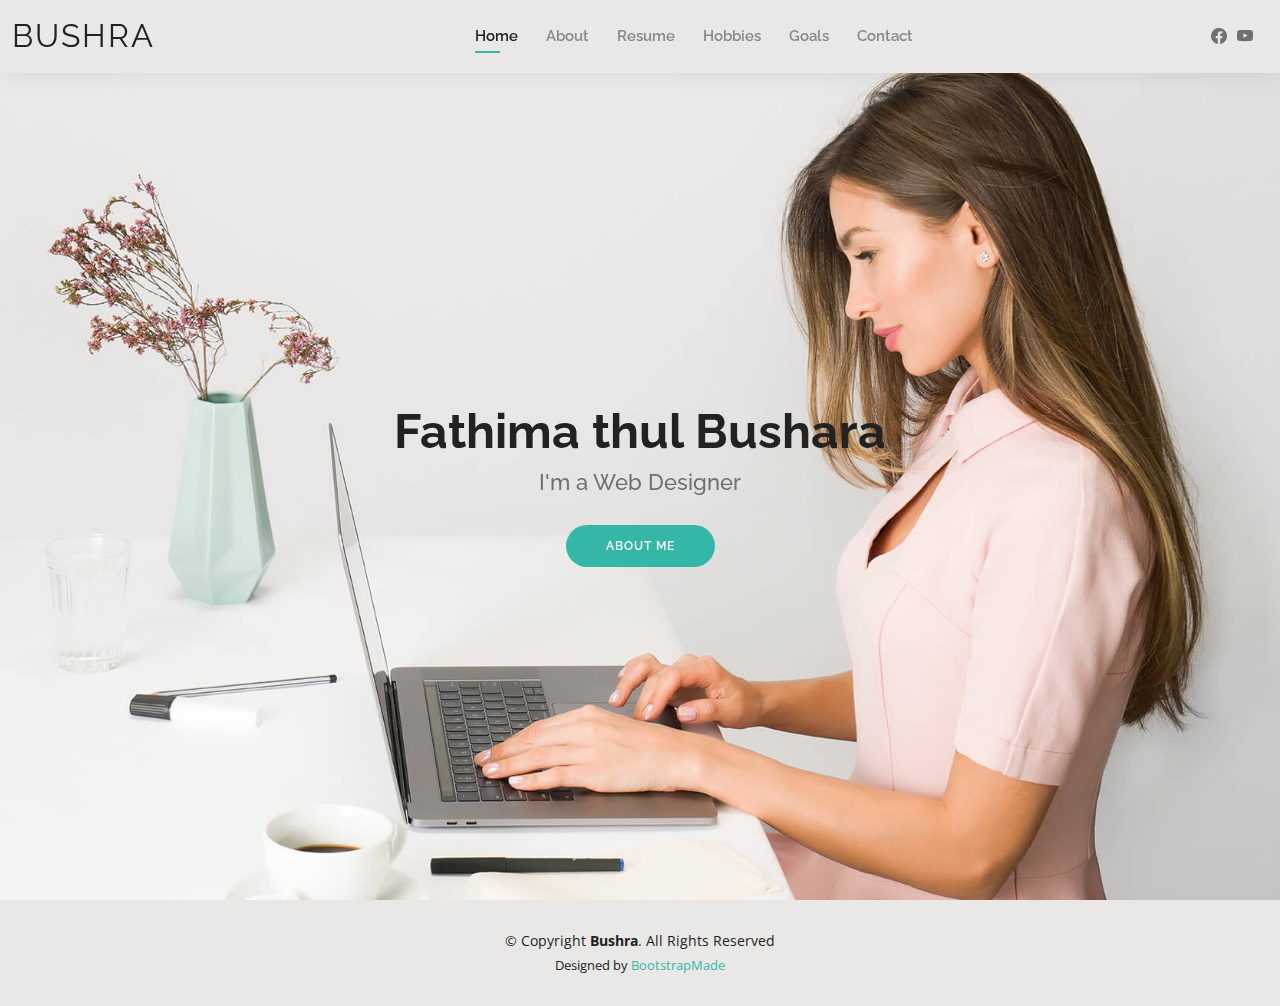
<file: index.html>
<!DOCTYPE html>
<html lang="en">

<head>
  <meta charset="utf-8">
  <meta content="width=device-width, initial-scale=1.0" name="viewport">

  <title>Bushara </title>
  <meta content="" name="description">
  <meta content="" name="keywords">

  <!-- Favicons -->
  <link href="bushara.png" rel="icon">
  <link href="assets/img/apple-touch-icon.png" rel="apple-touch-icon">

  <!-- Google Fonts -->
  <link href="https://fonts.googleapis.com/css?family=Open+Sans:300,300i,400,400i,600,600i,700,700i|Raleway:300,300i,400,400i,500,500i,600,600i,700,700i|Poppins:300,300i,400,400i,500,500i,600,600i,700,700i" rel="stylesheet">

  <!-- Vendor CSS Files -->
  <link href="assets/vendor/aos/aos.css" rel="stylesheet">
  <link href="assets/vendor/bootstrap/css/bootstrap.min.css" rel="stylesheet">
  <link href="assets/vendor/bootstrap-icons/bootstrap-icons.css" rel="stylesheet">
  <link href="assets/vendor/boxicons/css/boxicons.min.css" rel="stylesheet">
  <link href="assets/vendor/glightbox/css/glightbox.min.css" rel="stylesheet">
  <link href="assets/vendor/swiper/swiper-bundle.min.css" rel="stylesheet">

  <!-- Template Main CSS File -->
  <link href="assets/css/style.css" rel="stylesheet">

  <!-- =======================================================
  * Template Name: Kelly
  * Updated: Sep 18 2023 with Bootstrap v5.3.2
  * Template URL: https://bootstrapmade.com/kelly-free-bootstrap-cv-resume-html-template/
  * Author: BootstrapMade.com
  * License: https://bootstrapmade.com/license/
  ======================================================== -->
</head>

<body>

  <!-- ======= Header ======= -->
  <header id="header" class="fixed-top">
    <div class="container-fluid d-flex justify-content-between align-items-center">

      <h1 class="logo me-auto me-lg-0"><a href="index.html">Bushra</a></h1>
      <nav id="navbar" class="navbar order-last order-lg-0">
        <ul>
          <li><a class="active" href="index.html">Home</a></li>
          <li><a href="about.html">About</a></li>
          <li><a href="resume.html">Resume</a></li>
          <li><a href="services.html">Hobbies</a></li>
          <li><a href="portfolio.html">Goals</a></li>
          <li><a href="contact.html">Contact</a></li>
        </ul>
        <i class="bi bi-list mobile-nav-toggle"></i>
      </nav><!-- .navbar -->

      <div class="header-social-links">
        <a href="https://www.facebook.com/profile.php?id=61552255351206" class="facebook"><i class="bi bi-facebook"></i></a>
        <a href="https://youtube.com/@fathimathbushrq7318?si=yC5-lD2i6MMGI4VT" class="youtube"><i class="bi bi-youtube"></i></a>
      </div>

    </div>

  </header><!-- End Header -->

  <!-- ======= Hero Section ======= -->
  <section id="hero" class="d-flex align-items-center">
    <div class="container d-flex flex-column align-items-center" data-aos="zoom-in" data-aos-delay="100">
      <h1>Fathima thul Bushara</h1>
      <h2>I'm a Web Designer</h2>
      <a href="about.html" class="btn-about">About Me</a>
    </div>
  </section><!-- End Hero -->

  <!-- ======= Footer ======= -->
  <footer id="footer">
    <div class="container">
      <div class="copyright">
        &copy; Copyright <strong><span>Bushra</span></strong>. All Rights Reserved
      </div>
      <div class="credits">
        <!-- All the links in the footer should remain intact. -->
        <!-- You can delete the links only if you purchased the pro version. -->
        <!-- Licensing information: https://bootstrapmade.com/license/ -->
        <!-- Purchase the pro version with working PHP/AJAX contact form: https://bootstrapmade.com/kelly-free-bootstrap-cv-resume-html-template/ -->
        Designed by <a href="https://bootstrapmade.com/">BootstrapMade</a>
      </div>
    </div>
  </footer><!-- End  Footer -->

  <div id="preloader"></div>
  <a href="#" class="back-to-top d-flex align-items-center justify-content-center"><i class="bi bi-arrow-up-short"></i></a>

  <!-- Vendor JS Files -->
  <script src="assets/vendor/purecounter/purecounter_vanilla.js"></script>
  <script src="assets/vendor/aos/aos.js"></script>
  <script src="assets/vendor/bootstrap/js/bootstrap.bundle.min.js"></script>
  <script src="assets/vendor/glightbox/js/glightbox.min.js"></script>
  <script src="assets/vendor/isotope-layout/isotope.pkgd.min.js"></script>
  <script src="assets/vendor/swiper/swiper-bundle.min.js"></script>
  <script src="assets/vendor/waypoints/noframework.waypoints.js"></script>
  <script src="assets/vendor/php-email-form/validate.js"></script>

  <!-- Template Main JS File -->
  <script src="assets/js/main.js"></script>

</body>

</html>
</file>
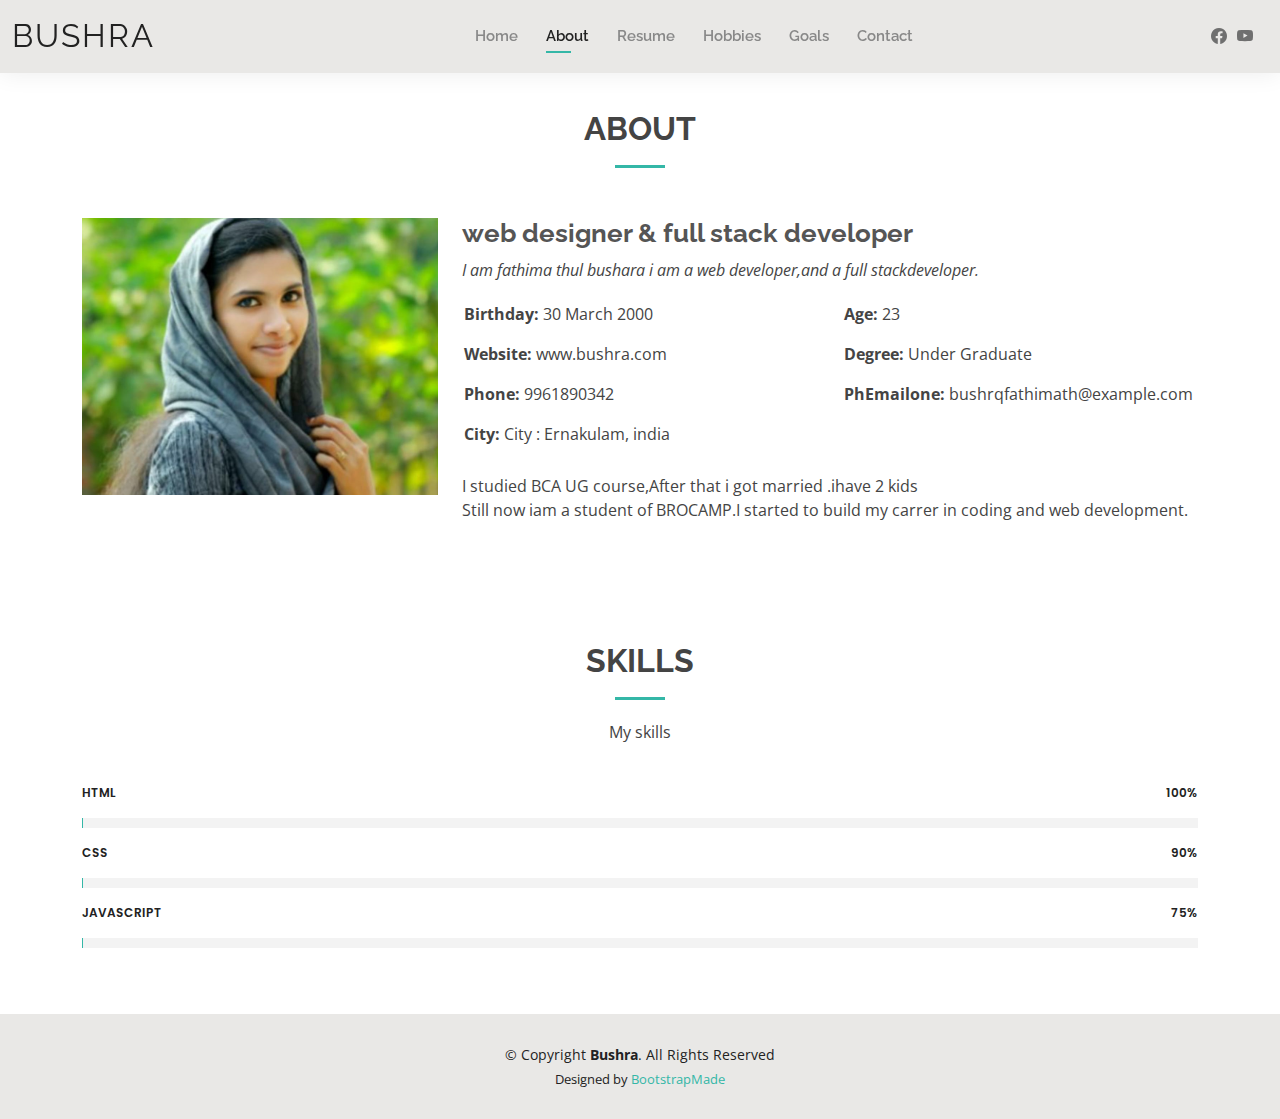
<file: about.html>
<!DOCTYPE html>
<html lang="en">

<head>
  <meta charset="utf-8">
  <meta content="width=device-width, initial-scale=1.0" name="viewport">

  <title>Bushara</title>
  <meta content="" name="description">
  <meta content="" name="keywords">

  <!-- Favicons -->
  <link href="bushara.png" rel="icon">
  <link href="assets/img/apple-touch-icon.png" rel="apple-touch-icon">

  <!-- Google Fonts -->
  <link href="https://fonts.googleapis.com/css?family=Open+Sans:300,300i,400,400i,600,600i,700,700i|Raleway:300,300i,400,400i,500,500i,600,600i,700,700i|Poppins:300,300i,400,400i,500,500i,600,600i,700,700i" rel="stylesheet">

  <!-- Vendor CSS Files -->
  <link href="assets/vendor/aos/aos.css" rel="stylesheet">
  <link href="assets/vendor/bootstrap/css/bootstrap.min.css" rel="stylesheet">
  <link href="assets/vendor/bootstrap-icons/bootstrap-icons.css" rel="stylesheet">
  <link href="assets/vendor/boxicons/css/boxicons.min.css" rel="stylesheet">
  <link href="assets/vendor/glightbox/css/glightbox.min.css" rel="stylesheet">
  <link href="assets/vendor/swiper/swiper-bundle.min.css" rel="stylesheet">

  <!-- Template Main CSS File -->
  <link href="assets/css/style.css" rel="stylesheet">

  <!-- =======================================================
  * Template Name: Kelly
  * Updated: Sep 18 2023 with Bootstrap v5.3.2
  * Template URL: https://bootstrapmade.com/kelly-free-bootstrap-cv-resume-html-template/
  * Author: BootstrapMade.com
  * License: https://bootstrapmade.com/license/
  ======================================================== -->
</head>

<body>

  <!-- ======= Header ======= -->
  <header id="header" class="fixed-top">
    <div class="container-fluid d-flex justify-content-between align-items-center">

      <h1 class="logo me-auto me-lg-0"><a href="index.html">Bushra</a></h1>
      <!-- Uncomment below if you prefer to use an image logo -->
      <!-- <a href="index.html" class="logo"><img src="assets/img/logo.png" alt="" class="img-fluid"></a>-->

      <nav id="navbar" class="navbar order-last order-lg-0">
        <ul>
          <li><a href="index.html">Home</a></li>
          <li><a class="active" href="about.html">About</a></li>
          <li><a href="resume.html">Resume</a></li>
          <li><a href="services.html">Hobbies</a></li>
          <li><a href="portfolio.html">Goals</a></li>
          <li><a href="contact.html">Contact</a></li>
        </ul>
        <i class="bi bi-list mobile-nav-toggle"></i>
      </nav><!-- .navbar -->

      <div class="header-social-links">
        <a href="https://www.facebook.com/profile.php?id=61552255351206" class="facebook"><i class="bi bi-facebook"></i></a>
        <a href="https://youtube.com/@fathimathbushrq7318?si=yC5-lD2i6MMGI4VT" class="youtube"><i class="bi bi-youtube"></i></a>
      </div>

    </div>

  </header><!-- End Header -->

  <main id="main">

    <!-- ======= About Section ======= -->
    <section id="about" class="about">
      <div class="container" data-aos="fade-up">

        <div class="section-title">
          <h2>About</h2>
        </div>
        <div class="row">
          <div class="col-lg-4">
            <img src="bushara.png" class="img-fluid" alt="">
          </div>
          <div class="col-lg-8 pt-4 pt-lg-0 content">
            <h3>web designer &amp; full stack developer</h3>
            <p class="fst-italic">
              I am fathima thul bushara i am a web developer,and a full stackdeveloper.
            </p>
            <div class="row">
              <div class="col-lg-6">
                <ul>
                  <li><i class="bi bi-rounded-right"></i> <strong>Birthday:</strong> 30 March 2000</li>
                  <li><i class="bi bi-rounded-right"></i> <strong>Website:</strong> www.bushra.com</li>
                  <li><i class="bi bi-rounded-right"></i> <strong>Phone:</strong> 9961890342</li>
                  <li><i class="bi bi-rounded-right"></i> <strong>City:</strong> City : Ernakulam, india</li>
                </ul>
              </div>
              <div class="col-lg-6">
                <ul>
                  <li><i class="bi bi-rounded-right"></i> <strong>Age:</strong> 23</li>
                  <li><i class="bi bi-rounded-right"></i> <strong>Degree:</strong> Under Graduate</li>
                  <li><i class="bi bi-rounded-right"></i> <strong>PhEmailone:</strong> bushrqfathimath@example.com</li>
                </ul>
              </div>
            </div>
            <p>I studied BCA UG course,After that i got married .ihave 2 kids<br>
              Still now iam a student of BROCAMP.I started to build my carrer in coding and web development.
             </p>
          </div>
        </div>

      </div>
    </section><!-- End About Section -->

    <!-- ======= Skills Section ======= -->
    <section id="skills" class="skills">
      <div class="container" data-aos="fade-up">

        <div class="section-title">
          <h2>Skills</h2>
        <p>My  skills</p>
        </div>

        <div class="row skills-content">

          <div class="col-lg">

            <div class="progress">
              <span class="skill">HTML <i class="val">100%</i></span>
              <div class="progress-bar-wrap">
                <div class="progress-bar" role="progressbar" aria-valuenow="100" aria-valuemin="0" aria-valuemax="100"></div>
              </div>
            </div>

            <div class="progress">
              <span class="skill">CSS <i class="val">90%</i></span>
              <div class="progress-bar-wrap">
                <div class="progress-bar" role="progressbar" aria-valuenow="90" aria-valuemin="0" aria-valuemax="100"></div>
              </div>
            </div>

            <div class="progress">
              <span class="skill">JavaScript <i class="val">75%</i></span>
              <div class="progress-bar-wrap">
                <div class="progress-bar" role="progressbar" aria-valuenow="75" aria-valuemin="0" aria-valuemax="100"></div>
              </div>
            </div>

          </div>
          </div>
        </div>
      </div>
    </section><!-- End Skills Section -->
  </main><!-- End #main -->

  <!-- ======= Footer ======= -->
  <footer id="footer">
    <div class="container">
      <div class="copyright">
        &copy; Copyright <strong><span>Bushra</span></strong>. All Rights Reserved
      </div>
      <div class="credits">
        <!-- All the links in the footer should remain intact. -->
        <!-- You can delete the links only if you purchased the pro version. -->
        <!-- Licensing information: https://bootstrapmade.com/license/ -->
        <!-- Purchase the pro version with working PHP/AJAX contact form: https://bootstrapmade.com/kelly-free-bootstrap-cv-resume-html-template/ -->
        Designed by <a href="https://bootstrapmade.com/">BootstrapMade</a>
      </div>
    </div>
  </footer><!-- End  Footer -->

  <div id="preloader"></div>
  <a href="#" class="back-to-top d-flex align-items-center justify-content-center"><i class="bi bi-arrow-up-short"></i></a>

  <!-- Vendor JS Files -->
  <script src="assets/vendor/purecounter/purecounter_vanilla.js"></script>
  <script src="assets/vendor/aos/aos.js"></script>
  <script src="assets/vendor/bootstrap/js/bootstrap.bundle.min.js"></script>
  <script src="assets/vendor/glightbox/js/glightbox.min.js"></script>
  <script src="assets/vendor/isotope-layout/isotope.pkgd.min.js"></script>
  <script src="assets/vendor/swiper/swiper-bundle.min.js"></script>
  <script src="assets/vendor/waypoints/noframework.waypoints.js"></script>
  <script src="assets/vendor/php-email-form/validate.js"></script>

  <!-- Template Main JS File -->
  <script src="assets/js/main.js"></script>

</body>

</html>
</file>
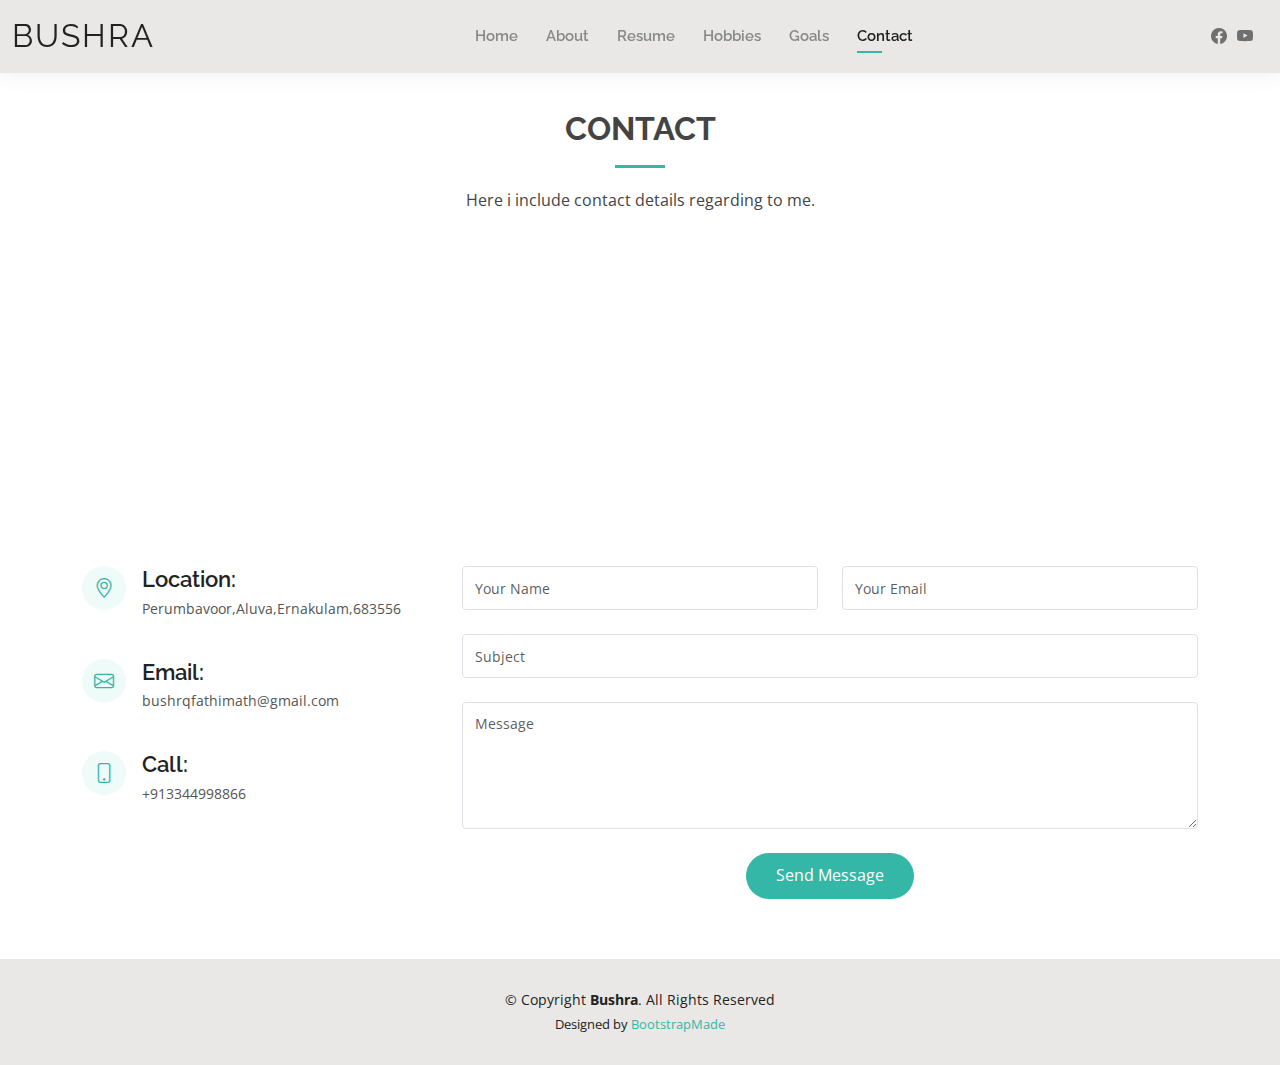
<file: contact.html>
<!DOCTYPE html>
<html lang="en">

<head>
  <meta charset="utf-8">
  <meta content="width=device-width, initial-scale=1.0" name="viewport">

  <title>Bushara</title>
  <meta content="" name="description">
  <meta content="" name="keywords">

  <!-- Favicons -->
  <link href="bushara.png" rel="icon">
  <link href="assets/img/apple-touch-icon.png" rel="apple-touch-icon">

  <!-- Google Fonts -->
  <link href="https://fonts.googleapis.com/css?family=Open+Sans:300,300i,400,400i,600,600i,700,700i|Raleway:300,300i,400,400i,500,500i,600,600i,700,700i|Poppins:300,300i,400,400i,500,500i,600,600i,700,700i" rel="stylesheet">

  <!-- Vendor CSS Files -->
  <link href="assets/vendor/aos/aos.css" rel="stylesheet">
  <link href="assets/vendor/bootstrap/css/bootstrap.min.css" rel="stylesheet">
  <link href="assets/vendor/bootstrap-icons/bootstrap-icons.css" rel="stylesheet">
  <link href="assets/vendor/boxicons/css/boxicons.min.css" rel="stylesheet">
  <link href="assets/vendor/glightbox/css/glightbox.min.css" rel="stylesheet">
  <link href="assets/vendor/swiper/swiper-bundle.min.css" rel="stylesheet">

  <!-- Template Main CSS File -->
  <link href="assets/css/style.css" rel="stylesheet">

  <!-- =======================================================
  * Template Name: Kelly
  * Updated: Sep 18 2023 with Bootstrap v5.3.2
  * Template URL: https://bootstrapmade.com/kelly-free-bootstrap-cv-resume-html-template/
  * Author: BootstrapMade.com
  * License: https://bootstrapmade.com/license/
  ======================================================== -->
</head>

<body>

  <!-- ======= Header ======= -->
  <header id="header" class="fixed-top">
    <div class="container-fluid d-flex justify-content-between align-items-center">

      <h1 class="logo me-auto me-lg-0"><a href="index.html">Bushra</a></h1>
      <!-- Uncomment below if you prefer to use an image logo -->
      <!-- <a href="index.html" class="logo"><img src="assets/img/logo.png" alt="" class="img-fluid"></a>-->

      <nav id="navbar" class="navbar order-last order-lg-0">
        <ul>
          <li><a href="index.html">Home</a></li>
          <li><a href="about.html">About</a></li>
          <li><a href="resume.html">Resume</a></li>
          <li><a href="services.html">Hobbies</a></li>
          <li><a href="portfolio.html">Goals</a></li>
          <li><a class="active" href="contact.html">Contact</a></li>
        </ul>
        <i class="bi bi-list mobile-nav-toggle"></i>
      </nav><!-- .navbar -->

      <div class="header-social-links">
       
        <a href="https://www.facebook.com/profile.php?id=61552255351206" class="facebook"><i class="bi bi-facebook"></i></a>
        <a href="https://youtube.com/@fathimathbushrq7318?si=yC5-lD2i6MMGI4VT" class="youtube"><i class="bi bi-youtube"></i></a>
      </div>

    </div>

  </header><!-- End Header -->

  <main id="main">

    <!-- ======= Contact Section ======= -->
    <section id="contact" class="contact">
      <div class="container" data-aos="fade-up">

        <div class="section-title">
          <h2>Contact</h2>
          <p>Here i include contact details regarding to me.</p>
        </div>

        <div>
          <iframe style="border:0; width: 100%; height: 270px;" src="https://www.google.com/maps/embed?pb=!1m14!1m8!1m3!1d12097.433213460943!2d-74.0062269!3d40.7101282!3m2!1i1024!2i768!4f13.1!3m3!1m2!1s0x0%3A0xb89d1fe6bc499443!2sDowntown+Conference+Center!5e0!3m2!1smk!2sbg!4v1539943755621" frameborder="0" allowfullscreen></iframe>
        </div>

        <div class="row mt-5">

          <div class="col-lg-4">
            <div class="info">
              <div class="address">
                <i class="bi bi-geo-alt"></i>
                <h4>Location:</h4>
                <p>Perumbavoor,Aluva,Ernakulam,683556</p>
              </div>

              <div class="email">
                <i class="bi bi-envelope"></i>
                <h4>Email:</h4>
                <p>bushrqfathimath@gmail.com</p>
              </div>

              <div class="phone">
                <i class="bi bi-phone"></i>
                <h4>Call:</h4>
                <p>+913344998866</p>
              </div>

            </div>

          </div>

          <div class="col-lg-8 mt-5 mt-lg-0">

            <form action="forms/contact.php" method="post" role="form" class="php-email-form">
              <div class="row">
                <div class="col-md-6 form-group">
                  <input type="text" name="name" class="form-control" id="name" placeholder="Your Name" required>
                </div>
                <div class="col-md-6 form-group mt-3 mt-md-0">
                  <input type="email" class="form-control" name="email" id="email" placeholder="Your Email" required>
                </div>
              </div>
              <div class="form-group mt-3">
                <input type="text" class="form-control" name="subject" id="subject" placeholder="Subject" required>
              </div>
              <div class="form-group mt-3">
                <textarea class="form-control" name="message" rows="5" placeholder="Message" required></textarea>
              </div>
              <div class="my-3">
                <div class="loading">Loading</div>
                <div class="error-message"></div>
                <div class="sent-message">Your message has been sent. Thank you!</div>
              </div>
              <div class="text-center"><button type="submit">Send Message</button></div>
            </form>

          </div>

        </div>

      </div>
    </section><!-- End Contact Section -->

  </main><!-- End #main -->

  <!-- ======= Footer ======= -->
  <footer id="footer">
    <div class="container">
      <div class="copyright">
        &copy; Copyright <strong><span>Bushra</span></strong>. All Rights Reserved
      </div>
      <div class="credits">
        <!-- All the links in the footer should remain intact. -->
        <!-- You can delete the links only if you purchased the pro version. -->
        <!-- Licensing information: https://bootstrapmade.com/license/ -->
        <!-- Purchase the pro version with working PHP/AJAX contact form: https://bootstrapmade.com/kelly-free-bootstrap-cv-resume-html-template/ -->
        Designed by <a href="https://bootstrapmade.com/">BootstrapMade</a>
      </div>
    </div>
  </footer><!-- End  Footer -->

  <div id="preloader"></div>
  <a href="#" class="back-to-top d-flex align-items-center justify-content-center"><i class="bi bi-arrow-up-short"></i></a>

  <!-- Vendor JS Files -->
  <script src="assets/vendor/purecounter/purecounter_vanilla.js"></script>
  <script src="assets/vendor/aos/aos.js"></script>
  <script src="assets/vendor/bootstrap/js/bootstrap.bundle.min.js"></script>
  <script src="assets/vendor/glightbox/js/glightbox.min.js"></script>
  <script src="assets/vendor/isotope-layout/isotope.pkgd.min.js"></script>
  <script src="assets/vendor/swiper/swiper-bundle.min.js"></script>
  <script src="assets/vendor/waypoints/noframework.waypoints.js"></script>
  <script src="assets/vendor/php-email-form/validate.js"></script>

  <!-- Template Main JS File -->
  <script src="assets/js/main.js"></script>

</body>

</html>
</file>
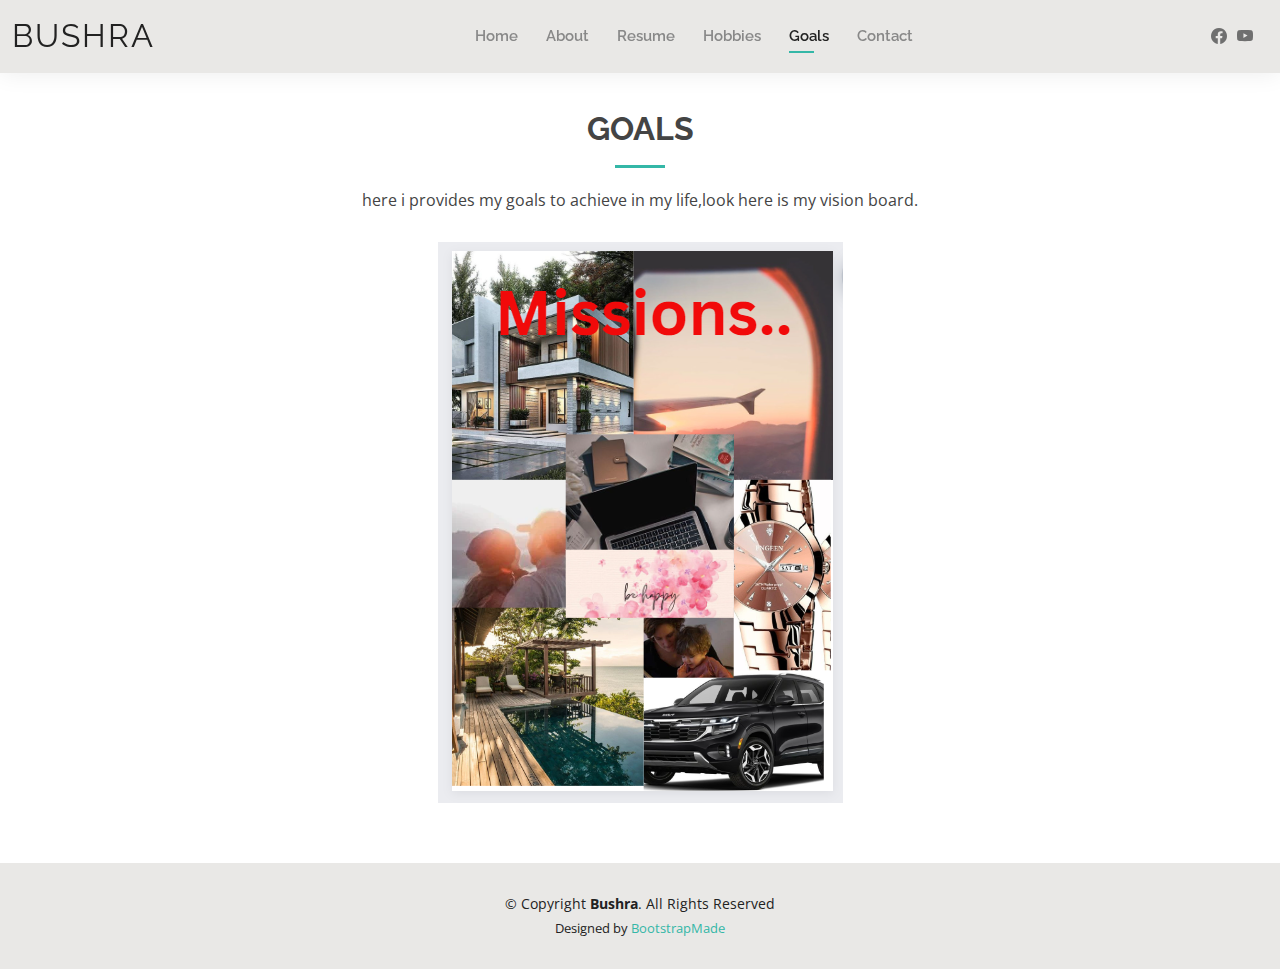
<file: portfolio.html>
<!DOCTYPE html>
<html lang="en">

<head>
  <meta charset="utf-8">
  <meta content="width=device-width, initial-scale=1.0" name="viewport">

  <title>Bushara</title>
  <meta content="" name="description">
  <meta content="" name="keywords">

  <!-- Favicons -->
  <link href="bushara.png" rel="icon">
  <link href="assets/img/apple-touch-icon.png" rel="apple-touch-icon">

  <!-- Google Fonts -->
  <link href="https://fonts.googleapis.com/css?family=Open+Sans:300,300i,400,400i,600,600i,700,700i|Raleway:300,300i,400,400i,500,500i,600,600i,700,700i|Poppins:300,300i,400,400i,500,500i,600,600i,700,700i" rel="stylesheet">

  <!-- Vendor CSS Files -->
  <link href="assets/vendor/aos/aos.css" rel="stylesheet">
  <link href="assets/vendor/bootstrap/css/bootstrap.min.css" rel="stylesheet">
  <link href="assets/vendor/bootstrap-icons/bootstrap-icons.css" rel="stylesheet">
  <link href="assets/vendor/boxicons/css/boxicons.min.css" rel="stylesheet">
  <link href="assets/vendor/glightbox/css/glightbox.min.css" rel="stylesheet">
  <link href="assets/vendor/swiper/swiper-bundle.min.css" rel="stylesheet">

  <!-- Template Main CSS File -->
  <link href="assets/css/style.css" rel="stylesheet">

  <!-- =======================================================
  * Template Name: Kelly
  * Updated: Sep 18 2023 with Bootstrap v5.3.2
  * Template URL: https://bootstrapmade.com/kelly-free-bootstrap-cv-resume-html-template/
  * Author: BootstrapMade.com
  * License: https://bootstrapmade.com/license/
  ======================================================== -->
</head>

<body>

  <!-- ======= Header ======= -->
  <header id="header" class="fixed-top">
    <div class="container-fluid d-flex justify-content-between align-items-center">

      <h1 class="logo me-auto me-lg-0"><a href="index.html">Bushra</a></h1>
      <!-- Uncomment below if you prefer to use an image logo -->
      <!-- <a href="index.html" class="logo"><img src="assets/img/logo.png" alt="" class="img-fluid"></a>-->

      <nav id="navbar" class="navbar order-last order-lg-0">
        <ul>
          <li><a href="index.html">Home</a></li>
          <li><a href="about.html">About</a></li>
          <li><a href="resume.html">Resume</a></li>
          <li><a href="services.html">Hobbies</a></li>
          <li><a class="active" href="portfolio.html">Goals</a></li>
          <li><a href="contact.html">Contact</a></li>
        </ul>
        <i class="bi bi-list mobile-nav-toggle"></i>
      </nav><!-- .navbar -->

      <div class="header-social-links">
       
        <a href="https://www.facebook.com/profile.php?id=61552255351206" class="facebook"><i class="bi bi-facebook"></i></a>
        <a href="https://youtube.com/@fathimathbushrq7318?si=yC5-lD2i6MMGI4VT" class="youtube"><i class="bi bi-youtube"></i></a>
       
      </div>

    </div>

  </header><!-- End Header -->

  <main id="main">

    <!-- ======= Portfolio Section ======= -->
    <section id="portfolio" class="portfolio">
      <div class="container" data-aos="fade-up">

        <div class="section-title">
          <h2>Goals</h2>
          <p> here i provides my goals to achieve in my life,look here is my vision board.</p>
        </div>

        <div class="row" data-aos="fade-up" data-aos-delay="100">
          <div class="col-lg-12 d-flex justify-content-center ">
          <img src="goal.png">
          </div>
        </div>
        </div>
    </section><!-- End Portfolio Section -->

  </main><!-- End #main -->

  <!-- ======= Footer ======= -->
  <footer id="footer">
    <div class="container">
      <div class="copyright">
        &copy; Copyright <strong><span>Bushra</span></strong>. All Rights Reserved
      </div>
      <div class="credits">
        <!-- All the links in the footer should remain intact. -->
        <!-- You can delete the links only if you purchased the pro version. -->
        <!-- Licensing information: https://bootstrapmade.com/license/ -->
        <!-- Purchase the pro version with working PHP/AJAX contact form: https://bootstrapmade.com/kelly-free-bootstrap-cv-resume-html-template/ -->
        Designed by <a href="https://bootstrapmade.com/">BootstrapMade</a>
      </div>
    </div>
  </footer><!-- End  Footer -->

  <div id="preloader"></div>
  <a href="#" class="back-to-top d-flex align-items-center justify-content-center"><i class="bi bi-arrow-up-short"></i></a>

  <!-- Vendor JS Files -->
  <script src="assets/vendor/purecounter/purecounter_vanilla.js"></script>
  <script src="assets/vendor/aos/aos.js"></script>
  <script src="assets/vendor/bootstrap/js/bootstrap.bundle.min.js"></script>
  <script src="assets/vendor/glightbox/js/glightbox.min.js"></script>
  <script src="assets/vendor/isotope-layout/isotope.pkgd.min.js"></script>
  <script src="assets/vendor/swiper/swiper-bundle.min.js"></script>
  <script src="assets/vendor/waypoints/noframework.waypoints.js"></script>
  <script src="assets/vendor/php-email-form/validate.js"></script>

  <!-- Template Main JS File -->
  <script src="assets/js/main.js"></script>

</body>

</html>
</file>
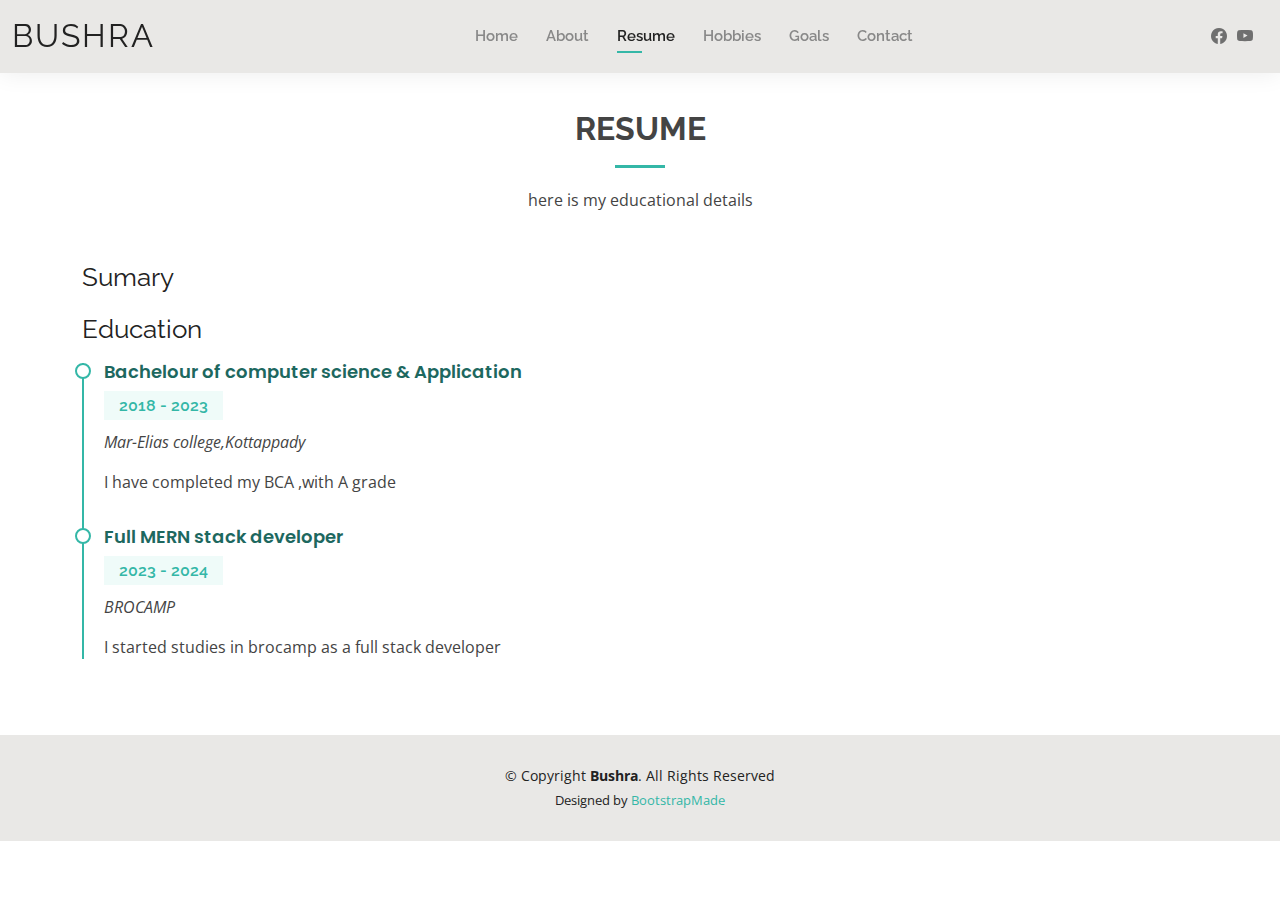
<file: resume.html>
<!DOCTYPE html>
<html lang="en">

<head>
  <meta charset="utf-8">
  <meta content="width=device-width, initial-scale=1.0" name="viewport">

  <title>Bushra</title>
  <meta content="" name="description">
  <meta content="" name="keywords">

  <!-- Favicons -->
  <link href="bushara.png" rel="icon">
  <link href="assets/img/apple-touch-icon.png" rel="apple-touch-icon">

  <!-- Google Fonts -->
  <link href="https://fonts.googleapis.com/css?family=Open+Sans:300,300i,400,400i,600,600i,700,700i|Raleway:300,300i,400,400i,500,500i,600,600i,700,700i|Poppins:300,300i,400,400i,500,500i,600,600i,700,700i" rel="stylesheet">

  <!-- Vendor CSS Files -->
  <link href="assets/vendor/aos/aos.css" rel="stylesheet">
  <link href="assets/vendor/bootstrap/css/bootstrap.min.css" rel="stylesheet">
  <link href="assets/vendor/bootstrap-icons/bootstrap-icons.css" rel="stylesheet">
  <link href="assets/vendor/boxicons/css/boxicons.min.css" rel="stylesheet">
  <link href="assets/vendor/glightbox/css/glightbox.min.css" rel="stylesheet">
  <link href="assets/vendor/swiper/swiper-bundle.min.css" rel="stylesheet">

  <!-- Template Main CSS File -->
  <link href="assets/css/style.css" rel="stylesheet">

  <!-- =======================================================
  * Template Name: Kelly
  * Updated: Sep 18 2023 with Bootstrap v5.3.2
  * Template URL: https://bootstrapmade.com/kelly-free-bootstrap-cv-resume-html-template/
  * Author: BootstrapMade.com
  * License: https://bootstrapmade.com/license/
  ======================================================== -->
</head>

<body>

  <!-- ======= Header ======= -->
  <header id="header" class="fixed-top">
    <div class="container-fluid d-flex justify-content-between align-items-center">

      <h1 class="logo me-auto me-lg-0"><a href="index.html">Bushra</a></h1>
      <!-- Uncomment below if you prefer to use an image logo -->
      <!-- <a href="index.html" class="logo"><img src="assets/img/logo.png" alt="" class="img-fluid"></a>-->

      <nav id="navbar" class="navbar order-last order-lg-0">
        <ul>
          <li><a href="index.html">Home</a></li>
          <li><a href="about.html">About</a></li>
          <li><a class="active" href="resume.html">Resume</a></li>
          <li><a href="services.html">Hobbies</a></li>
          <li><a href="portfolio.html">Goals</a></li>
          <li><a href="contact.html">Contact</a></li>
        </ul>
        <i class="bi bi-list mobile-nav-toggle"></i>
      </nav><!-- .navbar -->

      <div class="header-social-links">
        <a href="https://www.facebook.com/profile.php?id=61552255351206" class="facebook"><i class="bi bi-facebook"></i></a>
        <a href="https://youtube.com/@fathimathbushrq7318?si=yC5-lD2i6MMGI4VT" class="youtube"><i class="bi bi-youtube"></i></a>
      </div>

    </div>

  </header><!-- End Header -->

  <main id="main">

    <!-- ======= Resume Section ======= -->
    <section id="resume" class="resume">
      <div class="container" data-aos="fade-up">

        <div class="section-title">
          <h2>Resume</h2>
          <p>here is my educational details</p>
        </div>

        <div class="row">
          <div class="col-lg-6">
            <h3 class="resume-title">Sumary</h3>
            <h3 class="resume-title">Education</h3>
            <div class="resume-item">
              <h4>Bachelour of computer science  &amp; Application</h4>
              <h5>2018 - 2023</h5>
              <p><em>Mar-Elias college,Kottappady</em></p>
              <p>I have completed my BCA ,with A grade</p>
            </div>
            <div class="resume-item">
              <h4>Full MERN stack developer </h4>
              <h5>2023 - 2024</h5>
              <p><em>BROCAMP</em></p>
              <p>I started studies in brocamp as a full stack developer</p>
            </div>
          </div>
        </div>

      </div>
    </section><!-- End Resume Section -->

  </main><!-- End #main -->

  <!-- ======= Footer ======= -->
  <footer id="footer">
    <div class="container">
      <div class="copyright">
        &copy; Copyright <strong><span>Bushra</span></strong>. All Rights Reserved
      </div>
      <div class="credits">
        <!-- All the links in the footer should remain intact. -->
        <!-- You can delete the links only if you purchased the pro version. -->
        <!-- Licensing information: https://bootstrapmade.com/license/ -->
        <!-- Purchase the pro version with working PHP/AJAX contact form: https://bootstrapmade.com/kelly-free-bootstrap-cv-resume-html-template/ -->
        Designed by <a href="https://bootstrapmade.com/">BootstrapMade</a>
      </div>
    </div>
  </footer><!-- End  Footer -->

  <div id="preloader"></div>
  <a href="#" class="back-to-top d-flex align-items-center justify-content-center"><i class="bi bi-arrow-up-short"></i></a>

  <!-- Vendor JS Files -->
  <script src="assets/vendor/purecounter/purecounter_vanilla.js"></script>
  <script src="assets/vendor/aos/aos.js"></script>
  <script src="assets/vendor/bootstrap/js/bootstrap.bundle.min.js"></script>
  <script src="assets/vendor/glightbox/js/glightbox.min.js"></script>
  <script src="assets/vendor/isotope-layout/isotope.pkgd.min.js"></script>
  <script src="assets/vendor/swiper/swiper-bundle.min.js"></script>
  <script src="assets/vendor/waypoints/noframework.waypoints.js"></script>
  <script src="assets/vendor/php-email-form/validate.js"></script>

  <!-- Template Main JS File -->
  <script src="assets/js/main.js"></script>

</body>

</html>
</file>
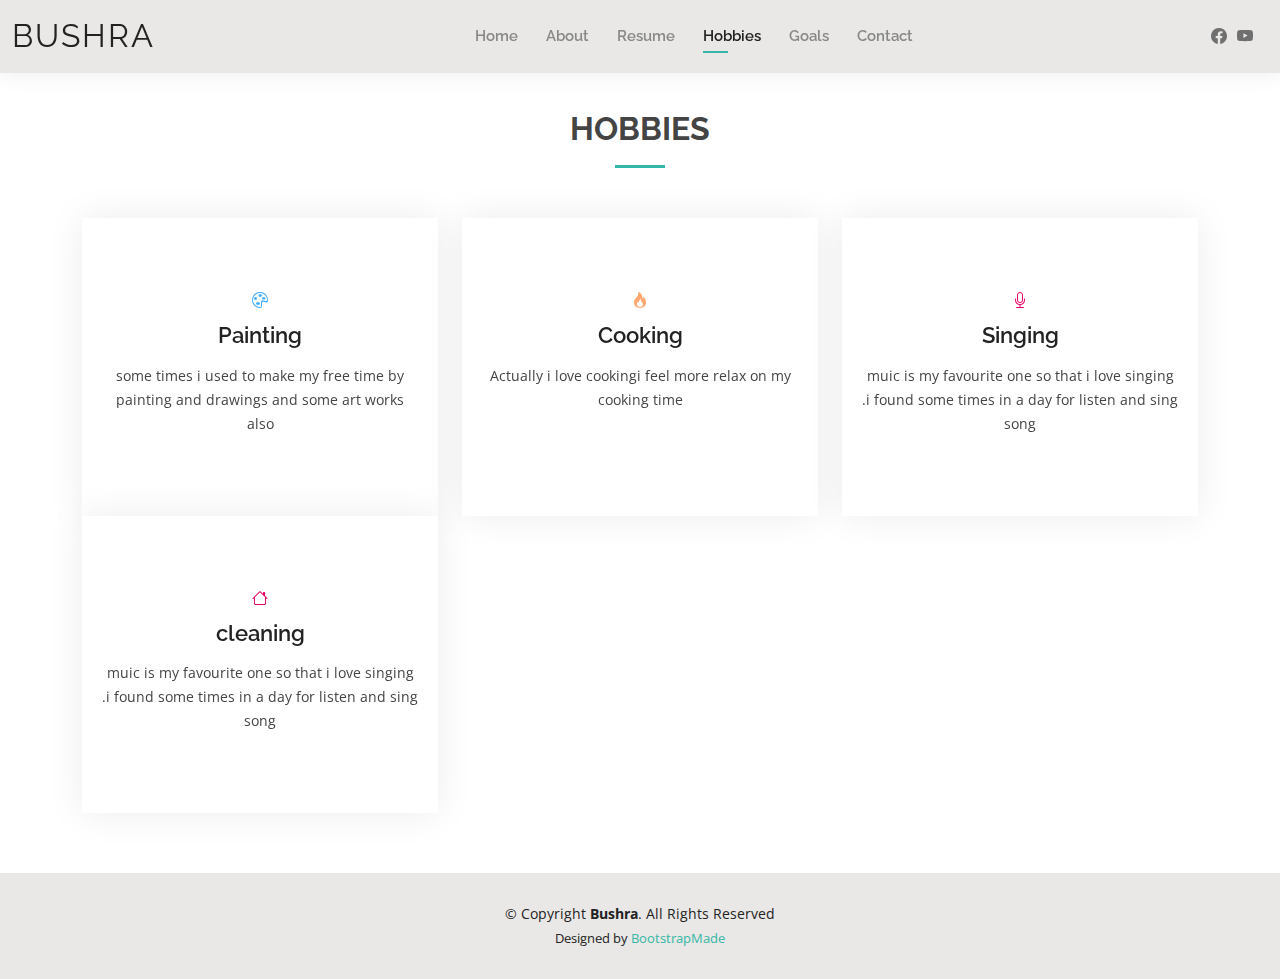
<file: services.html>
<!DOCTYPE html>
<html lang="en">

<head>
  <meta charset="utf-8">
  <meta content="width=device-width, initial-scale=1.0" name="viewport">

  <title>Bushra</title>
  <meta content="" name="description">
  <meta content="" name="keywords">

  <!-- Favicons -->
  <link href="bushara.png" rel="icon">
  <link href="assets/img/apple-touch-icon.png" rel="apple-touch-icon">

  <!-- Google Fonts -->
  <link href="https://fonts.googleapis.com/css?family=Open+Sans:300,300i,400,400i,600,600i,700,700i|Raleway:300,300i,400,400i,500,500i,600,600i,700,700i|Poppins:300,300i,400,400i,500,500i,600,600i,700,700i" rel="stylesheet">

  <!-- Vendor CSS Files -->
  <link href="assets/vendor/aos/aos.css" rel="stylesheet">
  <link href="assets/vendor/bootstrap/css/bootstrap.min.css" rel="stylesheet">
  <link href="assets/vendor/bootstrap-icons/bootstrap-icons.css" rel="stylesheet">
  <link href="assets/vendor/boxicons/css/boxicons.min.css" rel="stylesheet">
  <link href="assets/vendor/glightbox/css/glightbox.min.css" rel="stylesheet">
  <link href="assets/vendor/swiper/swiper-bundle.min.css" rel="stylesheet">

  <!-- Template Main CSS File -->
  <link href="assets/css/style.css" rel="stylesheet">

  <!-- =======================================================
  * Template Name: Kelly
  * Updated: Sep 18 2023 with Bootstrap v5.3.2
  * Template URL: https://bootstrapmade.com/kelly-free-bootstrap-cv-resume-html-template/
  * Author: BootstrapMade.com
  * License: https://bootstrapmade.com/license/
  ======================================================== -->
</head>

<body>

  <!-- ======= Header ======= -->
  <header id="header" class="fixed-top">
    <div class="container-fluid d-flex justify-content-between align-items-center">

      <h1 class="logo me-auto me-lg-0"><a href="index.html">Bushra</a></h1>
      <!-- Uncomment below if you prefer to use an image logo -->
      <!-- <a href="index.html" class="logo"><img src="assets/img/logo.png" alt="" class="img-fluid"></a>-->

      <nav id="navbar" class="navbar order-last order-lg-0">
        <ul>
          <li><a href="index.html">Home</a></li>
          <li><a href="about.html">About</a></li>
          <li><a href="resume.html">Resume</a></li>
          <li><a class="active" href="services.html">Hobbies</a></li>
          <li><a href="portfolio.html">Goals</a></li>
          <li><a href="contact.html">Contact</a></li>
        </ul>
        <i class="bi bi-list mobile-nav-toggle"></i>
      </nav><!-- .navbar -->

      <div class="header-social-links">
        <a href="https://www.facebook.com/profile.php?id=61552255351206" class="facebook"><i class="bi bi-facebook"></i></a>
        <a href="https://youtube.com/@fathimathbushrq7318?si=yC5-lD2i6MMGI4VT" class="youtube"><i class="bi bi-youtube"></i></a>
      </div>
    </div>
  </header><!-- End Header -->

  <main id="main">

    <!-- ======= Services Section ======= -->
    <section id="services" class="services">
      <div class="container" data-aos="fade-up">

        <div class="section-title">
          <h2>Hobbies</h2>
          <p></p>
        </div>

        <div class="row">
          <div class="col-lg-4 col-md-6 d-flex align-items-stretch" data-aos="zoom-in" data-aos-delay="100">
            <div class="icon-box iconbox-blue">
              <i class="bi-palette fa-2xl"></i>
              <h4><a href="">Painting</a></h4>
              <p>some times i used to make my free time by painting and drawings and some art works also</p>
            </div>
          </div>

          <div class="col-lg-4 col-md-6 d-flex align-items-stretch mt-4 mt-md-0" data-aos="zoom-in" data-aos-delay="200">
            <div class="icon-box iconbox-orange ">
              <i class="bi-fire"></i>
              <h4><a href="">Cooking</a></h4>
              <p>Actually i love cookingi feel more relax on my cooking time</p>
            </div>
          </div>

          <div class="col-lg-4 col-md-6 d-flex align-items-stretch mt-4 mt-lg-0" data-aos="zoom-in" data-aos-delay="300">
            <div class="icon-box iconbox-pink">
              <i class="bi-mic"></i>
              <h4><a href="">Singing</a></h4>
              <p>muic is my favourite one so that i love singing .i found some times in a day for listen and sing song</p>
            </div>
          </div>
          <div class="col-lg-4 col-md-6 d-flex align-items-stretch mt-4 mt-lg-0" data-aos="zoom-in" data-aos-delay="300">
            <div class="icon-box iconbox-pink">
              <i class="bi-house"></i>
              <h4><a href="">cleaning</a></h4>
              <p>muic is my favourite one so that i love singing .i found some times in a day for listen and sing song</p>
            </div>
          </div>
        </div>

      </div>
    </section><!-- End Services Section -->

  </main><!-- End #main -->

  <!-- ======= Footer ======= -->
  <footer id="footer">
    <div class="container">
      <div class="copyright">
        &copy; Copyright <strong><span>Bushra</span></strong>. All Rights Reserved
      </div>
      <div class="credits">
        <!-- All the links in the footer should remain intact. -->
        <!-- You can delete the links only if you purchased the pro version. -->
        <!-- Licensing information: https://bootstrapmade.com/license/ -->
        <!-- Purchase the pro version with working PHP/AJAX contact form: https://bootstrapmade.com/kelly-free-bootstrap-cv-resume-html-template/ -->
        Designed by <a href="https://bootstrapmade.com/">BootstrapMade</a>
      </div>
    </div>
  </footer><!-- End  Footer -->

  <div id="preloader"></div>
  <a href="#" class="back-to-top d-flex align-items-center justify-content-center"><i class="bi bi-arrow-up-short"></i></a>

  <!-- Vendor JS Files -->
  <script src="assets/vendor/purecounter/purecounter_vanilla.js"></script>
  <script src="assets/vendor/aos/aos.js"></script>
  <script src="assets/vendor/bootstrap/js/bootstrap.bundle.min.js"></script>
  <script src="assets/vendor/glightbox/js/glightbox.min.js"></script>
  <script src="assets/vendor/isotope-layout/isotope.pkgd.min.js"></script>
  <script src="assets/vendor/swiper/swiper-bundle.min.js"></script>
  <script src="assets/vendor/waypoints/noframework.waypoints.js"></script>
  <script src="assets/vendor/php-email-form/validate.js"></script>

  <!-- Template Main JS File -->
  <script src="assets/js/main.js"></script>

</body>

</html>
</file>
<file: assets/css/style.css>
/**
* Template Name: Kelly
* Updated: Sep 18 2023 with Bootstrap v5.3.2
* Template URL: https://bootstrapmade.com/kelly-free-bootstrap-cv-resume-html-template/
* Author: BootstrapMade.com
* License: https://bootstrapmade.com/license/
*/

/*--------------------------------------------------------------
# General
--------------------------------------------------------------*/
body {
  font-family: "Open Sans", sans-serif;
  color: #444444;
}

a {
  color: #34b7a7;
  text-decoration: none;
}

a:hover {
  color: #51cdbe;
  text-decoration: none;
}

h1,
h2,
h3,
h4,
h5,
h6 {
  font-family: "Raleway", sans-serif;
}

#main {
  margin-top: 50px;
}

@media (max-width: 992px) {
  #main {
    margin-top: 30px;
  }
}

/*--------------------------------------------------------------
# Preloader
--------------------------------------------------------------*/
#preloader {
  position: fixed;
  top: 0;
  left: 0;
  right: 0;
  bottom: 0;
  z-index: 9999;
  overflow: hidden;
  background: #fff;
}

#preloader:before {
  content: "";
  position: fixed;
  top: calc(50% - 30px);
  left: calc(50% - 30px);
  border: 6px solid #34b7a7;
  border-top-color: #dcf5f2;
  border-radius: 50%;
  width: 60px;
  height: 60px;
  animation: animate-preloader 1s linear infinite;
}

@keyframes animate-preloader {
  0% {
    transform: rotate(0deg);
  }

  100% {
    transform: rotate(360deg);
  }
}

/*--------------------------------------------------------------
# Back to top button
--------------------------------------------------------------*/
.back-to-top {
  position: fixed;
  visibility: hidden;
  opacity: 0;
  right: 15px;
  bottom: 15px;
  z-index: 996;
  background: #34b7a7;
  width: 40px;
  height: 40px;
  border-radius: 50px;
  transition: all 0.4s;
}

.back-to-top i {
  font-size: 24px;
  color: #fff;
  line-height: 0;
}

.back-to-top:hover {
  background: #49cbbb;
  color: #fff;
}

.back-to-top.active {
  visibility: visible;
  opacity: 1;
}

/*--------------------------------------------------------------
# Header
--------------------------------------------------------------*/
#header {
  background: #e9e8e6;
  box-shadow: 0px 0px 25px 0 rgba(0, 0, 0, 0.08);
  z-index: 997;
  padding: 15px 0;
}

#header .logo {
  font-size: 32px;
  margin: 0;
  padding: 0;
  line-height: 1;
  font-weight: 400;
  letter-spacing: 2px;
  text-transform: uppercase;
}

#header .logo a {
  color: #222222;
}

#header .logo img {
  max-height: 40px;
}

@media (max-width: 992px) {
  #header .logo {
    font-size: 28px;
  }
}

/*--------------------------------------------------------------
# Header Social Links
--------------------------------------------------------------*/
.header-social-links {
  padding-right: 15px;
}

.header-social-links a {
  color: #6f6f6f;
  padding-left: 6px;
  display: inline-block;
  line-height: 0px;
  transition: 0.3s;
  font-size: 16px;
}

.header-social-links a:hover {
  color: #34b7a7;
}

/*--------------------------------------------------------------
# Navigation Menu
--------------------------------------------------------------*/
/**
* Desktop Navigation 
*/
.navbar {
  padding: 0;
}

.navbar ul {
  margin: 0;
  padding: 0;
  display: flex;
  list-style: none;
  align-items: center;
}

.navbar li {
  position: relative;
  padding: 10px 0 10px 28px;
}

.navbar a,
.navbar a:focus {
  display: flex;
  align-items: center;
  justify-content: space-between;
  font-family: "Raleway", sans-serif;
  font-size: 15px;
  font-weight: 600;
  color: #888888;
  white-space: nowrap;
  transition: 0.3s;
  position: relative;
}

.navbar a i,
.navbar a:focus i {
  font-size: 12px;
  line-height: 0;
  margin-left: 5px;
}

.navbar>ul>li>a:before {
  content: "";
  position: absolute;
  width: 0;
  height: 2px;
  bottom: -5px;
  left: 0;
  background-color: #34b7a7;
  visibility: hidden;
  width: 0px;
  transition: all 0.3s ease-in-out 0s;
}

.navbar a:hover:before,
.navbar li:hover>a:before,
.navbar .active:before {
  visibility: visible;
  width: 25px;
}

.navbar a:hover,
.navbar .active,
.navbar .active:focus,
.navbar li:hover>a {
  color: #222222;
}

.navbar .dropdown ul {
  display: block;
  position: absolute;
  left: 14px;
  top: calc(100% + 30px);
  margin: 0;
  padding: 10px 0;
  z-index: 99;
  opacity: 0;
  visibility: hidden;
  background: #fff;
  box-shadow: 0px 0px 30px rgba(127, 137, 161, 0.25);
  transition: 0.3s;
  border-radius: 4px;
}

.navbar .dropdown ul li {
  min-width: 200px;
  padding: 0;
}

.navbar .dropdown ul a {
  padding: 10px 20px;
  font-size: 15px;
  text-transform: none;
  font-weight: 600;
}

.navbar .dropdown ul a i {
  font-size: 12px;
}

.navbar .dropdown ul a:hover,
.navbar .dropdown ul .active:hover,
.navbar .dropdown ul li:hover>a {
  color: #34b7a7;
}

.navbar .dropdown:hover>ul {
  opacity: 1;
  top: 100%;
  visibility: visible;
}

.navbar .dropdown .dropdown ul {
  top: 0;
  left: calc(100% - 30px);
  visibility: hidden;
}

.navbar .dropdown .dropdown:hover>ul {
  opacity: 1;
  top: 0;
  left: 100%;
  visibility: visible;
}

@media (max-width: 1366px) {
  .navbar .dropdown .dropdown ul {
    left: -90%;
  }

  .navbar .dropdown .dropdown:hover>ul {
    left: -100%;
  }
}

/**
* Mobile Navigation 
*/
.mobile-nav-toggle {
  color: #222222;
  font-size: 28px;
  cursor: pointer;
  display: none;
  line-height: 0;
  transition: 0.5s;
}

.mobile-nav-toggle.bi-x {
  color: #fff;
}

@media (max-width: 991px) {
  .mobile-nav-toggle {
    display: block;
  }

  .navbar ul {
    display: none;
  }
}

.navbar-mobile {
  position: fixed;
  overflow: hidden;
  top: 0;
  right: 0;
  left: 0;
  bottom: 0;
  background: rgba(9, 9, 9, 0.9);
  transition: 0.3s;
  z-index: 999;
}

.navbar-mobile .mobile-nav-toggle {
  position: absolute;
  top: 15px;
  right: 15px;
}

.navbar-mobile ul {
  display: block;
  position: absolute;
  top: 55px;
  right: 15px;
  bottom: 15px;
  left: 15px;
  padding: 10px 0;
  border-radius: 10px;
  background-color: #fff;
  overflow-y: auto;
  transition: 0.3s;
}

.navbar-mobile a,
.navbar-mobile a:focus {
  font-size: 15px;
  padding-right: 15px;
  color: #222222;
}

.navbar-mobile a:hover,
.navbar-mobile .active,
.navbar-mobile li:hover>a {
  color: #34b7a7;
}

.navbar-mobile .getstarted,
.navbar-mobile .getstarted:focus {
  margin: 15px;
}

.navbar-mobile .dropdown ul {
  position: static;
  display: none;
  margin: 10px 20px;
  padding: 10px 0;
  z-index: 99;
  opacity: 1;
  visibility: visible;
  background: #fff;
  box-shadow: 0px 0px 30px rgba(127, 137, 161, 0.25);
}

.navbar-mobile .dropdown ul li {
  min-width: 200px;
}

.navbar-mobile .dropdown ul a {
  padding: 10px 20px;
}

.navbar-mobile .dropdown ul a i {
  font-size: 12px;
}

.navbar-mobile .dropdown ul a:hover,
.navbar-mobile .dropdown ul .active:hover,
.navbar-mobile .dropdown ul li:hover>a {
  color: #34b7a7;
}

.navbar-mobile .dropdown>.dropdown-active {
  display: block;
}

/*--------------------------------------------------------------
# Hero Section
--------------------------------------------------------------*/
#hero {
  width: 100%;
  height: 100vh;
 background: url("../img/hero-bg.jpg") top right;
  background-size: cover;
}

#hero .container {
  padding-top: 70px;
  position: relative;
}

@media (max-width: 992px) {
  #hero .container {
    padding-top: 58px;
  }
}

#hero h1 {
  margin: 0;
  font-size: 48px;
  font-weight: 700;
  line-height: 56px;
  color: #222222;
}

#hero h2 {
  color: #6f6f6f;
  margin: 10px 0 0 0;
  font-size: 22px;
}

#hero .btn-about {
  font-family: "Raleway", sans-serif;
  text-transform: uppercase;
  font-weight: 600;
  font-size: 12px;
  letter-spacing: 1px;
  display: inline-block;
  padding: 12px 40px;
  border-radius: 50px;
  transition: 0.5s;
  margin-top: 30px;
  color: #fff;
  background: #34b7a7;
}

#hero .btn-about:hover {
  background: #3dc8b7;
}

@media (min-width: 1024px) {
  #hero {
    background-attachment: fixed;
  }
}

@media (max-width: 992px) {
  #hero:before {
    content: "";
    background: rgba(255, 255, 255, 0.8);
    position: absolute;
    bottom: 0;
    top: 0;
    left: 0;
    right: 0;
  }

  #hero h1 {
    font-size: 28px;
    line-height: 36px;
  }

  #hero h2 {
    font-size: 18px;
    line-height: 24px;
  }
}

/*--------------------------------------------------------------
# Sections General
--------------------------------------------------------------*/
section {
  padding: 60px 0;
}

.section-bg {
  background-color: #e7f8f6;
}

.section-title {
  text-align: center;
  padding-bottom: 30px;
}

.section-title h2 {
  font-size: 32px;
  font-weight: bold;
  text-transform: uppercase;
  margin-bottom: 20px;
  padding-bottom: 20px;
  position: relative;
}

.section-title h2::after {
  content: "";
  position: absolute;
  display: block;
  width: 50px;
  height: 3px;
  background: #34b7a7;
  bottom: 0;
  left: calc(50% - 25px);
}

.section-title p {
  margin-bottom: 0;
}

/*--------------------------------------------------------------
# Cta
--------------------------------------------------------------*/
.cta {
  background: linear-gradient(rgba(0, 0, 0, 0.6), rgba(0, 0, 0, 0.6)), url("../img/bg-1.jpg") fixed center center;
  background-size: cover;
  padding: 80px 0;
}

.cta h3 {
  color: #fff;
  font-size: 28px;
  font-weight: 700;
}

.cta p {
  color: #fff;
}

.cta .cta-btn {
  font-family: "Raleway", sans-serif;
  text-transform: uppercase;
  font-weight: 500;
  font-size: 16px;
  letter-spacing: 1px;
  display: inline-block;
  padding: 8px 20px;
  border-radius: 2px;
  transition: 0.5s;
  margin: 10px;
  border: 2px solid #fff;
  color: #fff;
}

.cta .cta-btn:hover {
  background: #34b7a7;
  border: 2px solid #34b7a7;
}

@media (max-width: 1024px) {
  .cta {
    background-attachment: scroll;
  }
}

@media (min-width: 769px) {
  .cta .cta-btn-container {
    display: flex;
    align-items: center;
    justify-content: flex-end;
  }
}

/*--------------------------------------------------------------
# About
--------------------------------------------------------------*/
.about .content h3 {
  font-weight: 700;
  font-size: 26px;
  color: #555555;
}

.about .content ul {
  list-style: none;
  padding: 0;
}

.about .content ul li {
  padding-bottom: 10px;
}

.about .content ul i {
  font-size: 20px;
  padding-right: 2px;
  color: #34b7a7;
}

.about .content p:last-child {
  margin-bottom: 0;
}

/*--------------------------------------------------------------
# Skills
--------------------------------------------------------------*/
.skills .progress {
  height: 60px;
  display: block;
  background: none;
  border-radius: 0;
}

.skills .progress .skill {
  padding: 10px 0;
  margin: 0 0 6px 0;
  text-transform: uppercase;
  display: block;
  font-weight: 600;
  font-family: "Poppins", sans-serif;
  color: #222222;
}

.skills .progress .skill .val {
  float: right;
  font-style: normal;
}

.skills .progress-bar-wrap {
  background: #f3f3f3;
}

.skills .progress-bar {
  width: 1px;
  height: 10px;
  transition: 0.9s;
  background-color: #34b7a7;
}

/*--------------------------------------------------------------
# Facts
--------------------------------------------------------------*/
.facts .counters span {
  font-size: 48px;
  display: block;
  color: #34b7a7;
}

.facts .counters p {
  padding: 0;
  margin: 0 0 20px 0;
  font-family: "Raleway", sans-serif;
  font-size: 14px;
}

/*--------------------------------------------------------------
# Testimonials
--------------------------------------------------------------*/
.testimonials .section-header {
  margin-bottom: 40px;
}

.testimonials .testimonials-carousel,
.testimonials .testimonials-slider {
  overflow: hidden;
}

.testimonials .testimonial-item {
  text-align: center;
}

.testimonials .testimonial-item .testimonial-img {
  width: 120px;
  border-radius: 50%;
  border: 4px solid #fff;
  margin: 0 auto;
}

.testimonials .testimonial-item h3 {
  font-size: 20px;
  font-weight: bold;
  margin: 10px 0 5px 0;
  color: #111;
}

.testimonials .testimonial-item h4 {
  font-size: 14px;
  color: #999;
  margin: 0 0 15px 0;
}

.testimonials .testimonial-item .quote-icon-left,
.testimonials .testimonial-item .quote-icon-right {
  color: #c8efea;
  font-size: 26px;
}

.testimonials .testimonial-item .quote-icon-left {
  display: inline-block;
  left: -5px;
  position: relative;
}

.testimonials .testimonial-item .quote-icon-right {
  display: inline-block;
  right: -5px;
  position: relative;
  top: 10px;
}

.testimonials .testimonial-item p {
  font-style: italic;
  margin: 0 auto 15px auto;
}

@media (min-width: 992px) {
  .testimonials .testimonial-item p {
    width: 80%;
  }
}

.testimonials .swiper-pagination {
  margin-top: 20px;
  position: relative;
}

.testimonials .swiper-pagination .swiper-pagination-bullet {
  width: 12px;
  height: 12px;
  background-color: #fff;
  opacity: 1;
  border: 1px solid #34b7a7;
}

.testimonials .swiper-pagination .swiper-pagination-bullet-active {
  background-color: #34b7a7;
}

/*--------------------------------------------------------------
# Resume
--------------------------------------------------------------*/
.resume .resume-title {
  font-size: 26px;
  font-weight: 400;
  margin-top: 20px;
  margin-bottom: 20px;
  color: #222222;
}

.resume .resume-item {
  padding: 0 0 20px 20px;
  margin-top: -2px;
  border-left: 2px solid #34b7a7;
  position: relative;
}

.resume .resume-item h4 {
  line-height: 18px;
  font-size: 18px;
  font-weight: 600;
  font-family: "Poppins", sans-serif;
  color: #1d685f;
  margin-bottom: 10px;
}

.resume .resume-item h5 {
  font-size: 16px;
  background: #effbf9;
  padding: 5px 15px;
  display: inline-block;
  font-weight: 600;
  margin-bottom: 10px;
  color: #34b7a7;
}

.resume .resume-item ul {
  padding-left: 20px;
}

.resume .resume-item ul li {
  padding-bottom: 10px;
}

.resume .resume-item:last-child {
  padding-bottom: 0;
}

.resume .resume-item::before {
  content: "";
  position: absolute;
  width: 16px;
  height: 16px;
  border-radius: 50px;
  left: -9px;
  top: 0;
  background: #fff;
  border: 2px solid #34b7a7;
}

/*--------------------------------------------------------------
# Services
--------------------------------------------------------------*/
.services .icon-box {
  text-align: center;
  padding: 70px 20px 80px 20px;
  transition: all ease-in-out 0.3s;
  background: #fff;
  box-shadow: 0px 0 35px 0 rgba(0, 0, 0, 0.08);
}

.services .icon-box .icon {
  margin: 0 auto;
  width: 100px;
  height: 100px;
  display: flex;
  align-items: center;
  justify-content: center;
  transition: ease-in-out 0.3s;
  position: relative;
}

.services .icon-box .icon i {
  font-size: 36px;
  transition: 0.5s;
  position: relative;
}

.services .icon-box .icon svg {
  position: absolute;
  top: 0;
  left: 0;
}

.services .icon-box .icon svg path {
  transition: 0.5s;
  fill: #f5f5f5;
}

.services .icon-box h4 {
  font-weight: 600;
  margin: 10px 0 15px 0;
  font-size: 22px;
}

.services .icon-box h4 a {
  color: #222222;
  transition: ease-in-out 0.3s;
}

.services .icon-box p {
  line-height: 24px;
  font-size: 14px;
  margin-bottom: 0;
}

.services .iconbox-blue i {
  color: #47aeff;
}

.services .iconbox-blue:hover .icon i {
  color: #fff;
}

.services .iconbox-blue:hover .icon path {
  fill: #47aeff;
}

.services .iconbox-orange i {
  color: #ffa76e;
}

.services .iconbox-orange:hover .icon i {
  color: #fff;
}

.services .iconbox-orange:hover .icon path {
  fill: #ffa76e;
}

.services .iconbox-pink i {
  color: #e80368;
}

.services .iconbox-pink:hover .icon i {
  color: #fff;
}

.services .iconbox-pink:hover .icon path {
  fill: #e80368;
}

.services .iconbox-yellow i {
  color: #ffbb2c;
}

.services .iconbox-yellow:hover .icon i {
  color: #fff;
}

.services .iconbox-yellow:hover .icon path {
  fill: #ffbb2c;
}

.services .iconbox-red i {
  color: #ff5828;
}

.services .iconbox-red:hover .icon i {
  color: #fff;
}

.services .iconbox-red:hover .icon path {
  fill: #ff5828;
}

.services .iconbox-teal i {
  color: #11dbcf;
}

.services .iconbox-teal:hover .icon i {
  color: #fff;
}

.services .iconbox-teal:hover .icon path {
  fill: #11dbcf;
}

/*--------------------------------------------------------------
# Portfolio
--------------------------------------------------------------*/
.portfolio .portfolio-item {
  margin-bottom: 30px;
}

.portfolio #portfolio-flters {
  padding: 0;
  margin: 0 auto 20px auto;
  list-style: none;
  text-align: center;
}

.portfolio #portfolio-flters li {
  cursor: pointer;
  display: inline-block;
  padding: 8px 16px 10px 16px;
  font-size: 13px;
  font-weight: 500;
  line-height: 1;
  text-transform: uppercase;
  color: #444444;
  margin-bottom: 5px;
  transition: all 0.3s ease-in-out;
  border-radius: 50px;
}

.portfolio #portfolio-flters li:hover,
.portfolio #portfolio-flters li.filter-active {
  color: #fff;
  background: #34b7a7;
}

.portfolio #portfolio-flters li:last-child {
  margin-right: 0;
}

.portfolio .portfolio-wrap {
  transition: 0.3s;
  position: relative;
  overflow: hidden;
  z-index: 1;
  background: rgba(34, 34, 34, 0.6);
}

.portfolio .portfolio-wrap::before {
  content: "";
  background: rgba(34, 34, 34, 0.6);
  position: absolute;
  left: 0;
  right: 0;
  top: 0;
  bottom: 0;
  transition: all ease-in-out 0.3s;
  z-index: 2;
  opacity: 0;
}

.portfolio .portfolio-wrap img {
  transition: all ease-in-out 0.3s;
}

.portfolio .portfolio-wrap .portfolio-info {
  opacity: 0;
  position: absolute;
  top: 0;
  left: 0;
  right: 0;
  bottom: 0;
  z-index: 3;
  transition: all ease-in-out 0.3s;
  display: flex;
  flex-direction: column;
  justify-content: flex-end;
  align-items: flex-start;
  padding: 20px;
}

.portfolio .portfolio-wrap .portfolio-info h4 {
  font-size: 20px;
  color: #fff;
  font-weight: 600;
}

.portfolio .portfolio-wrap .portfolio-info p {
  color: rgba(255, 255, 255, 0.7);
  font-size: 14px;
  text-transform: uppercase;
  padding: 0;
  margin: 0;
  font-style: italic;
}

.portfolio .portfolio-wrap .portfolio-links {
  text-align: center;
  z-index: 4;
}

.portfolio .portfolio-wrap .portfolio-links a {
  color: #fff;
  margin: 0 5px 0 0;
  font-size: 28px;
  display: inline-block;
  transition: 0.3s;
}

.portfolio .portfolio-wrap .portfolio-links a:hover {
  color: #78d9cd;
}

.portfolio .portfolio-wrap:hover::before {
  opacity: 1;
}

.portfolio .portfolio-wrap:hover img {
  transform: scale(1.2);
}

.portfolio .portfolio-wrap:hover .portfolio-info {
  opacity: 1;
}

/*--------------------------------------------------------------
# Portfolio Details
--------------------------------------------------------------*/
.portfolio-details {
  padding-top: 0;
}

.portfolio-details .portfolio-details-slider img {
  width: 100%;
}

.portfolio-details .portfolio-details-slider .swiper-pagination {
  margin-top: 20px;
  position: relative;
}

.portfolio-details .portfolio-details-slider .swiper-pagination .swiper-pagination-bullet {
  width: 12px;
  height: 12px;
  background-color: #fff;
  opacity: 1;
  border: 1px solid #34b7a7;
}

.portfolio-details .portfolio-details-slider .swiper-pagination .swiper-pagination-bullet-active {
  background-color: #34b7a7;
}

.portfolio-details .portfolio-info {
  padding: 30px;
  box-shadow: 0px 0 30px rgba(34, 34, 34, 0.08);
}

.portfolio-details .portfolio-info h3 {
  font-size: 22px;
  font-weight: 700;
  margin-bottom: 20px;
  padding-bottom: 20px;
  border-bottom: 1px solid #eee;
}

.portfolio-details .portfolio-info ul {
  list-style: none;
  padding: 0;
  font-size: 15px;
}

.portfolio-details .portfolio-info ul li+li {
  margin-top: 10px;
}

.portfolio-details .portfolio-description {
  padding-top: 30px;
}

.portfolio-details .portfolio-description h2 {
  font-size: 26px;
  font-weight: 700;
  margin-bottom: 20px;
}

.portfolio-details .portfolio-description p {
  padding: 0;
}

/*--------------------------------------------------------------
# Contact
--------------------------------------------------------------*/
.contact .info {
  width: 100%;
  background: #fff;
}

.contact .info i {
  font-size: 20px;
  color: #34b7a7;
  float: left;
  width: 44px;
  height: 44px;
  background: #effbf9;
  display: flex;
  justify-content: center;
  align-items: center;
  border-radius: 50px;
  transition: all 0.3s ease-in-out;
}

.contact .info h4 {
  padding: 0 0 0 60px;
  font-size: 22px;
  font-weight: 600;
  margin-bottom: 5px;
  color: #222222;
}

.contact .info p {
  padding: 0 0 0 60px;
  margin-bottom: 0;
  font-size: 14px;
  color: #555555;
}

.contact .info .email,
.contact .info .phone {
  margin-top: 40px;
}

.contact .info .email:hover i,
.contact .info .address:hover i,
.contact .info .phone:hover i {
  background: #34b7a7;
  color: #fff;
}

.contact .php-email-form {
  width: 100%;
  background: #fff;
}

.contact .php-email-form .form-group {
  padding-bottom: 8px;
}

.contact .php-email-form .error-message {
  display: none;
  color: #fff;
  background: #ed3c0d;
  text-align: center;
  padding: 15px;
  font-weight: 600;
}

.contact .php-email-form .sent-message {
  display: none;
  color: #fff;
  background: #18d26e;
  text-align: center;
  padding: 15px;
  font-weight: 600;
}

.contact .php-email-form .loading {
  display: none;
  background: #fff;
  text-align: center;
  padding: 15px;
}

.contact .php-email-form .loading:before {
  content: "";
  display: inline-block;
  border-radius: 50%;
  width: 24px;
  height: 24px;
  margin: 0 10px -6px 0;
  border: 3px solid #18d26e;
  border-top-color: #eee;
  animation: animate-loading 1s linear infinite;
}

.contact .php-email-form input,
.contact .php-email-form textarea {
  border-radius: 4px;
  box-shadow: none;
  font-size: 14px;
}

.contact .php-email-form input:focus,
.contact .php-email-form textarea:focus {
  border-color: #34b7a7;
}

.contact .php-email-form input {
  height: 44px;
}

.contact .php-email-form textarea {
  padding: 10px 12px;
}

.contact .php-email-form button[type=submit] {
  background: #34b7a7;
  border: 0;
  padding: 10px 30px 12px 30px;
  color: #fff;
  transition: 0.4s;
  border-radius: 50px;
}

.contact .php-email-form button[type=submit]:hover {
  background: #3dc8b7;
}

@keyframes animate-loading {
  0% {
    transform: rotate(0deg);
  }

  100% {
    transform: rotate(360deg);
  }
}

/*--------------------------------------------------------------
# Footer
--------------------------------------------------------------*/
#footer {
  background: #e9e8e6;
  padding: 30px 0;
  color: #222222;
  font-size: 14px;
  text-align: center;
}

#footer .credits {
  padding-top: 5px;
  font-size: 13px;
}

#footer .credits a {
  color: #34b7a7;
}
</file>
